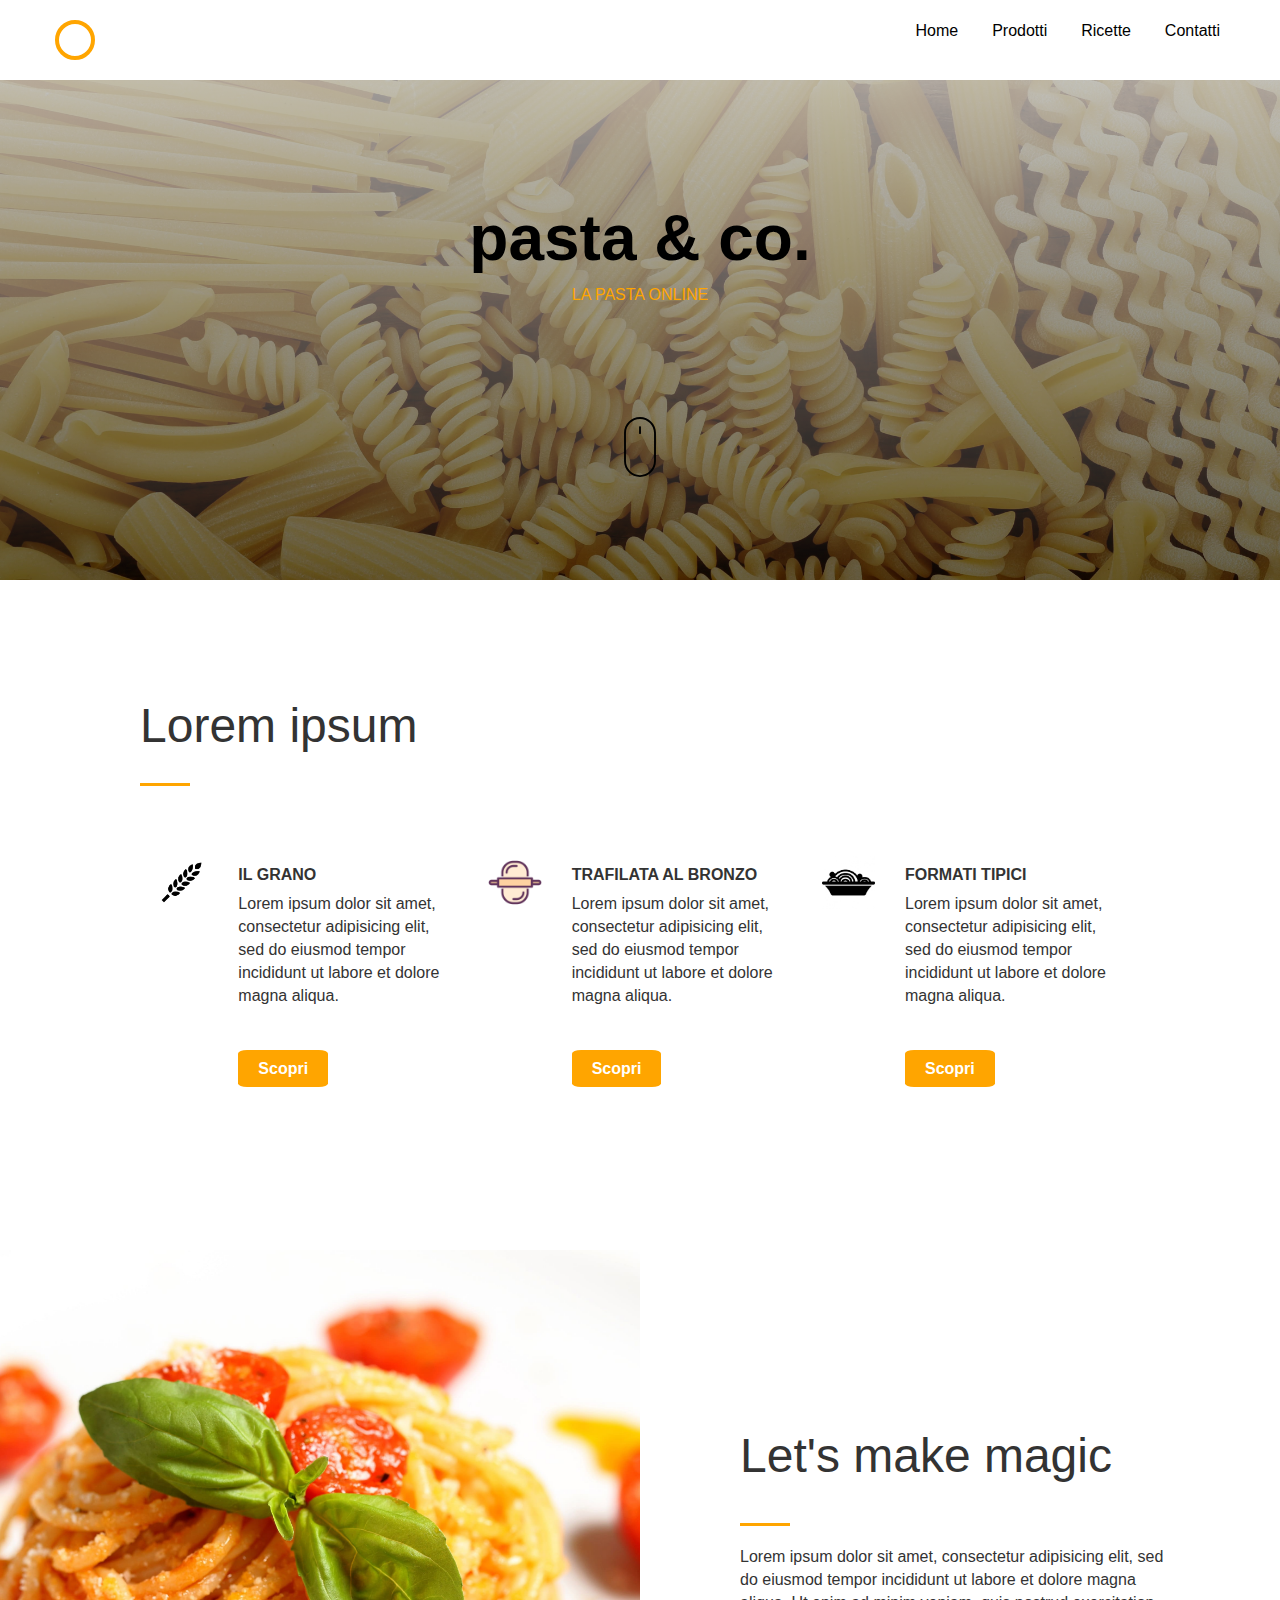
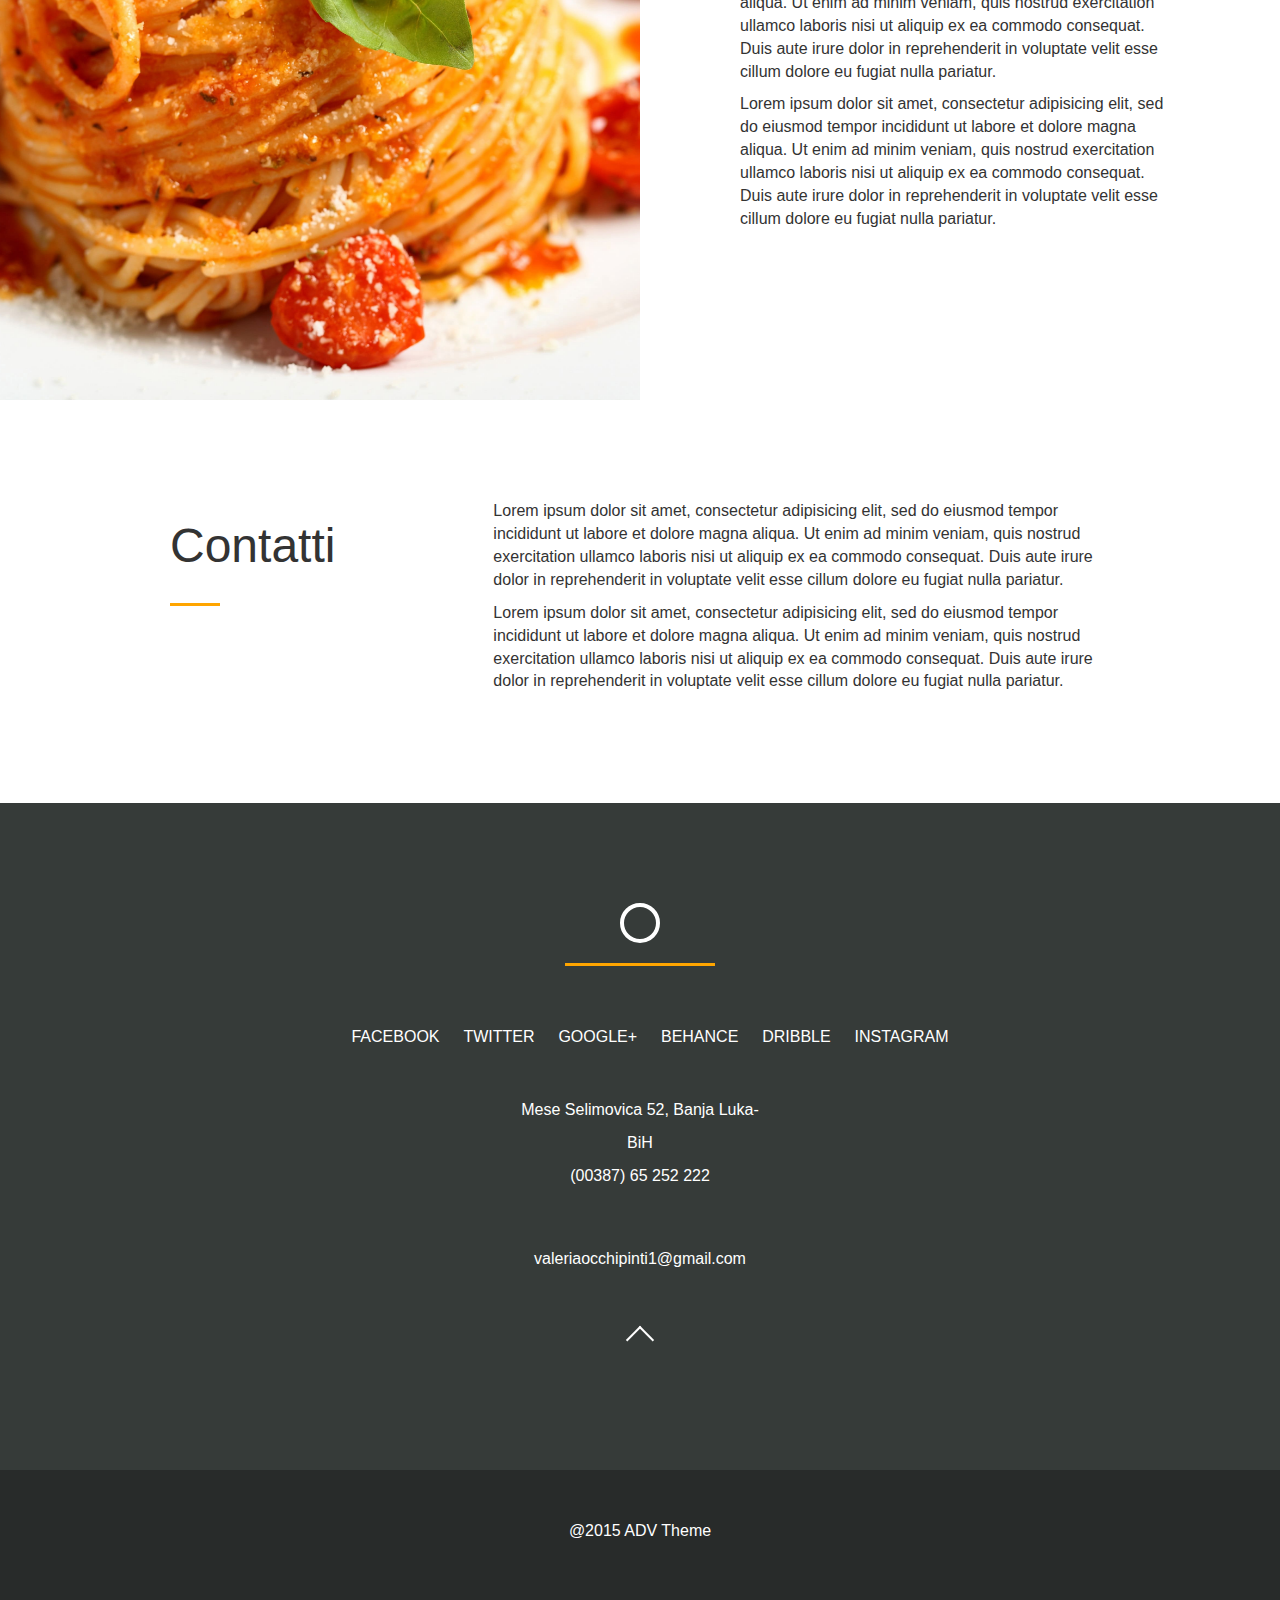
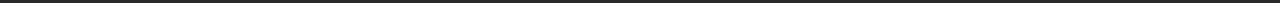
<file: index.html>
<!DOCTYPE html>
<html>
  <head>
    <meta charset="utf-8">
    <meta name="viewport" content="width=device-width, initial-scale=1">
    <title>Sito pasta</title>
  <link rel="stylesheet" href="css/bootstrap.min.css">
  <link rel="stylesheet" href="css/style.css">
  <link rel="stylesheet" href="css/mobile.css">

  </head>
  <body>
    <div class="container-fluid">
      <header class="row">
        <div class="box-logo col-xs-12 col-md-3">
          <div class="simbolo-logo-header"></div>
        </div>
        <nav class="col-xs-12 col-md-9">
          <ul>
            <li><a href="index.html" class="menu-attivo">Home</a></li>
            <li><a href="prodotti.html">Prodotti</a></li>
            <li><a href="ricette.html">Ricette</a></li>
            <li><a href="contatti.html">Contatti</a></li>
          </ul>
        </nav>
      </header>
    </div>
    <div class="container-fluid">
      <main>
        <div class="row">
          <div class="hero-immagine">
            <a href="#">
              <div class="hero-immagine-info">
                <h1 class="bold black">pasta &amp; co.</h1>
                <p class="text-uppercase orange">La pasta online</p>
                <img class="mouse" src="images/132936.svg" alt="">
              </div>
            </a>
          </div>
        </div>
      </main>
    </div>
    <div class="container box-testo">
      <div class="row">
          <h2>Lorem ipsum</h2>
          <hr class="linea-h2">
      </div>
      <div class="row pasta-info">
        <div class="box-pasta-info col-xs-12 col-md-4">
          <div class="row">
            <div class="col-xs-12 col-md-3">
              <img src="images/grano.png" class="img-responsive" alt="">
            </div>
            <div class="col-xs-12 col-md-9">
              <h4 class="text-uppercase bold">Il grano</h4>
              <p>Lorem ipsum dolor sit amet, consectetur adipisicing elit, sed do eiusmod tempor incididunt ut labore et dolore magna aliqua. </p>
              <a href="#" class="ancora-scopri bold">Scopri</a>
            </div>
          </div>
        </div>
        <div class="box-pasta-info col-xs-12 col-md-4">
          <div class="row">
            <div class="col-xs-12 col-md-3">
              <img src="images/lavorazione.png" class="img-responsive" alt="">
            </div>
            <div class="col-xs-12 col-md-9">
              <h4 class="text-uppercase bold">Trafilata al bronzo</h4>
              <p>Lorem ipsum dolor sit amet, consectetur adipisicing elit, sed do eiusmod tempor incididunt ut labore et dolore magna aliqua. </p>
              <a href="#" class="ancora-scopri bold">Scopri</a>
            </div>
          </div>
        </div>
        <div class="box-pasta-info col-xs-12 col-md-4">
          <div class="row">
            <div class="col-xs-12 col-md-3">
              <img src="images/spaghetti.jpg" class="img-responsive" alt="">
            </div>
            <div class="col-xs-12 col-md-9">
              <h4 class="text-uppercase bold">Formati tipici</h4>
              <p>Lorem ipsum dolor sit amet, consectetur adipisicing elit, sed do eiusmod tempor incididunt ut labore et dolore magna aliqua. </p>
              <a href="#" class="ancora-scopri bold">Scopri</a>
            </div>
          </div>
        </div>
      </div>
    </div>
    <div class="container-fluid">
      <div class="row pasta-in-primo-piano">
        <div class="pasta-in-primo-piano_foto col-xs-12 col-md-6">
        </div>
        <div class="pasta-in-primo-piano_info col-xs-12 col-md-6">
          <h2>Let's make magic</h2>
          <hr class="linea-h2">
          <p>
            Lorem ipsum dolor sit amet, consectetur adipisicing elit, sed do eiusmod tempor incididunt ut labore et dolore magna aliqua. Ut enim ad minim veniam, quis nostrud exercitation ullamco laboris nisi ut aliquip ex ea commodo consequat. Duis aute irure dolor in reprehenderit in voluptate velit esse cillum dolore eu fugiat nulla pariatur.
          <p>
            Lorem ipsum dolor sit amet, consectetur adipisicing elit, sed do eiusmod tempor incididunt ut labore et dolore magna aliqua. Ut enim ad minim veniam, quis nostrud exercitation ullamco laboris nisi ut aliquip ex ea commodo consequat. Duis aute irure dolor in reprehenderit in voluptate velit esse cillum dolore eu fugiat nulla pariatur.
        </div>
      </div>
    </div>
    <div class="container">
      <div class="row box-testo">
        <div class="col-xs-12 col-md-4">
          <h2>Contatti</h2>
          <hr class="linea-h2">
        </div>
        <div class="col-xs-12 col-md-8">
          <p>
            Lorem ipsum dolor sit amet, consectetur adipisicing elit, sed do eiusmod tempor incididunt ut labore et dolore magna aliqua. Ut enim ad minim veniam, quis nostrud exercitation ullamco laboris nisi ut aliquip ex ea commodo consequat. Duis aute irure dolor in reprehenderit in voluptate velit esse cillum dolore eu fugiat nulla pariatur.
          </p>
          <p>
            Lorem ipsum dolor sit amet, consectetur adipisicing elit, sed do eiusmod tempor incididunt ut labore et dolore magna aliqua. Ut enim ad minim veniam, quis nostrud exercitation ullamco laboris nisi ut aliquip ex ea commodo consequat. Duis aute irure dolor in reprehenderit in voluptate velit esse cillum dolore eu fugiat nulla pariatur.
          </p>
        </div>
      </div>
    </div>
    <footer>
      <div class="footer-info">
        <div class="simbolo-logo-footer"></div>
        <hr class="linea-footer">
        <nav>
          <ul class="text-uppercase">
            <li><a href="#">Facebook</a></li>
            <li><a href="#">Twitter</a></li>
            <li><a href="#">Google+</a></li>
            <li><a href="#">Behance</a></li>
            <li><a href="#">Dribble</a></li>
            <li><a href="#">Instagram</a></li>
          </ul>
        </nav>
        <p>Mese Selimovica 52, Banja Luka-</p>
        <p>BiH</p>
        <p>(00387) 65 252 222</p>
        <p  id="mail"><a href="mailto:valeriaocchipinti1@gmail.com">valeriaocchipinti1@gmail.com</a></p>
        <div id="freccia"></div>
      </div>
      <div class="copyright">
        <p>@2015 ADV Theme</p>
      </div>
    </footer>
  </body>
</html>
</file>
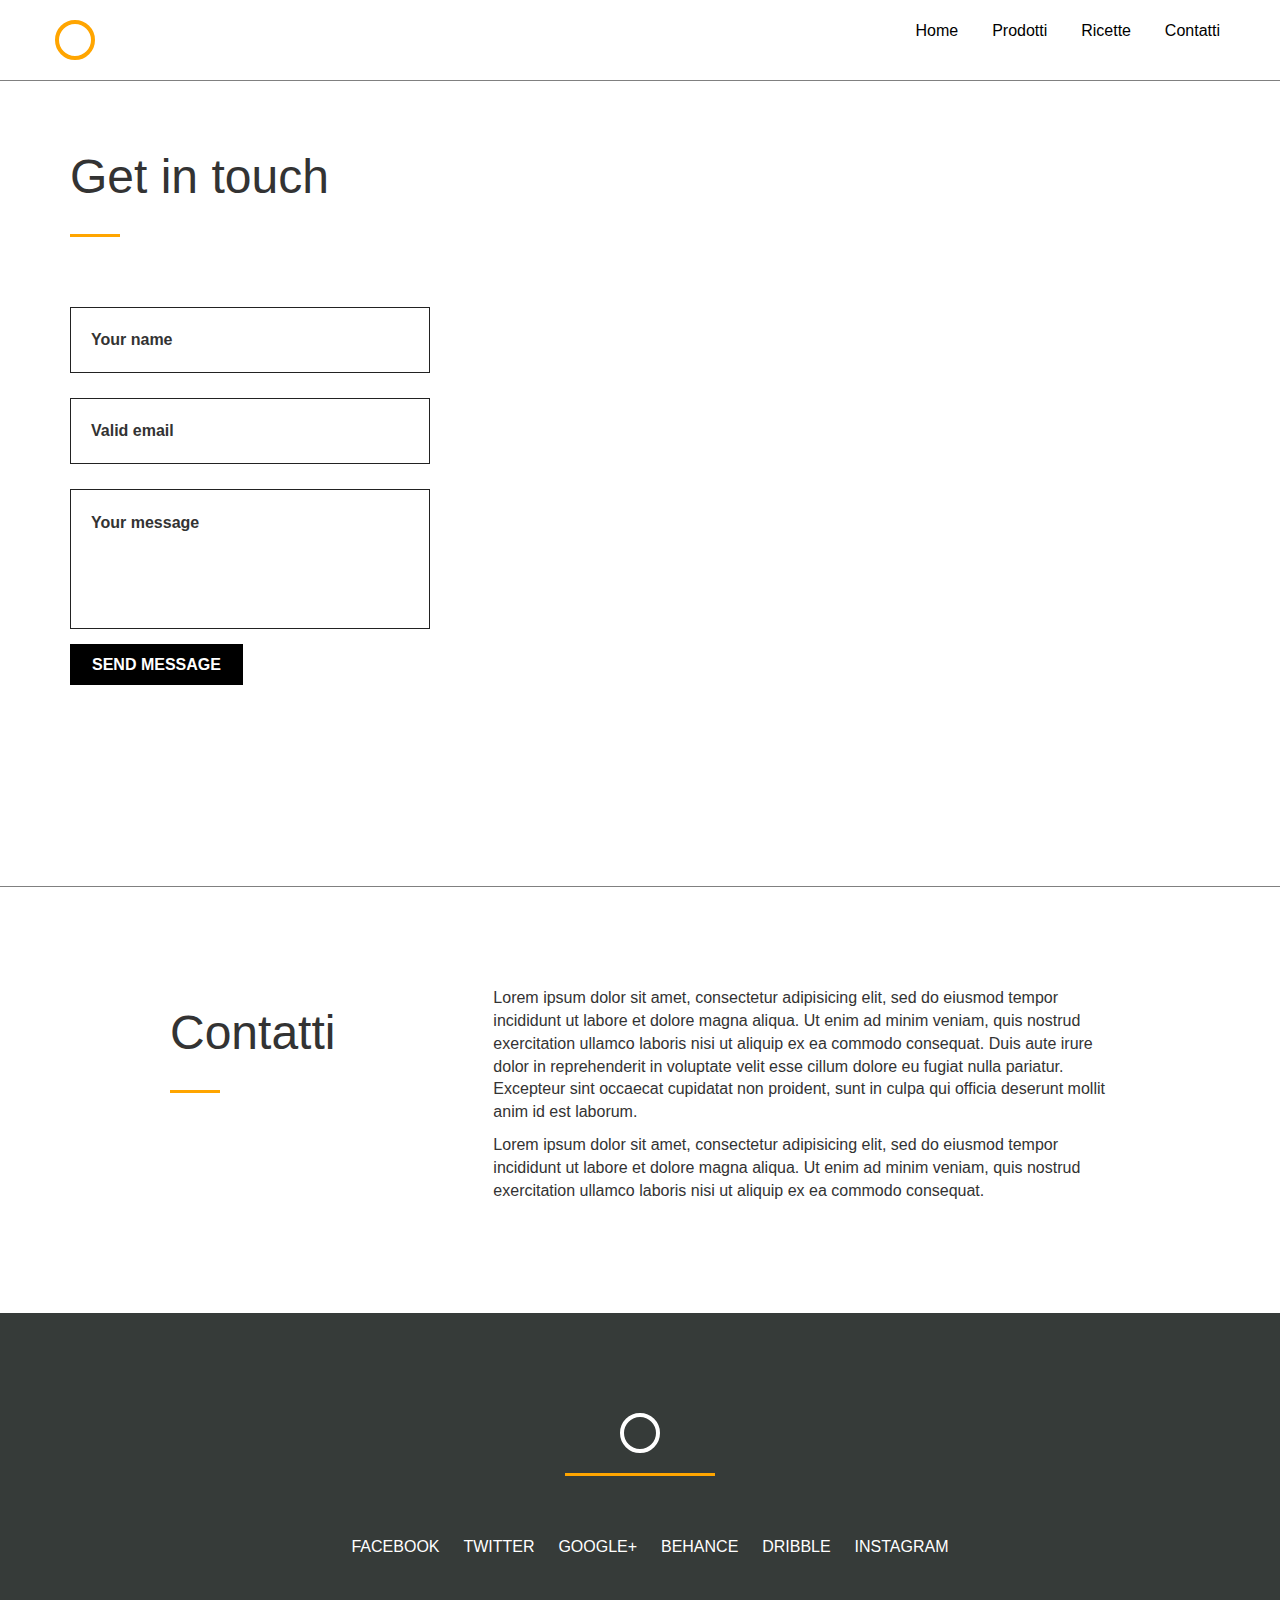
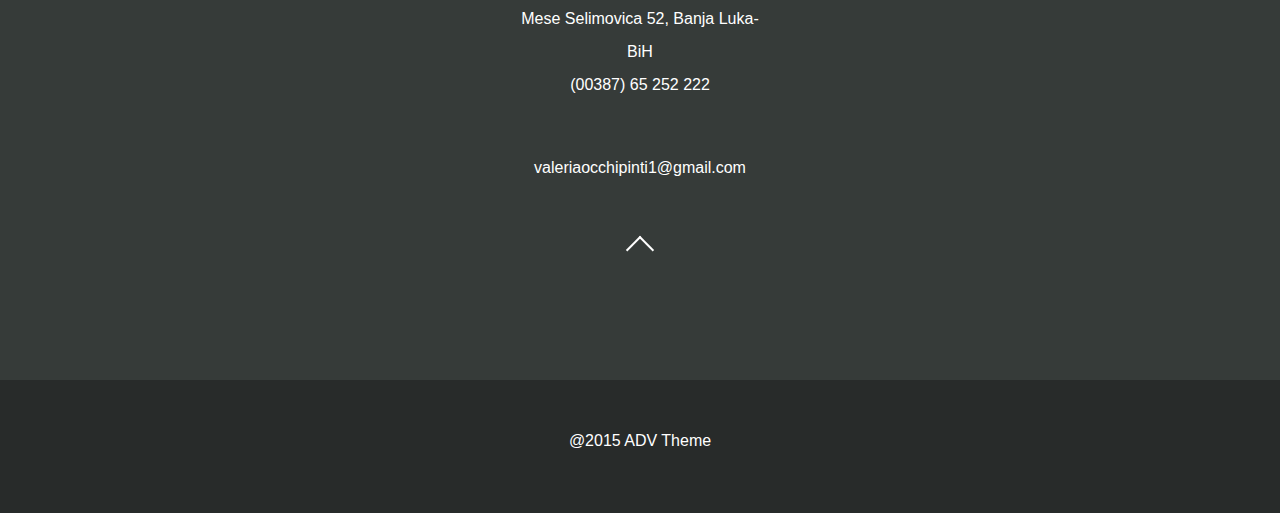
<file: contatti.html>
<!DOCTYPE html>
<html>
  <head>
    <meta charset="utf-8">
    <title>Contatti</title><link rel="stylesheet" href="css/bootstrap.min.css">
    <link rel="stylesheet" href="css/swiper.min.css">
    <link rel="stylesheet" href="css/style.css">
    <link rel="stylesheet" href="css/mobile.css">
    <link rel="stylesheet" href="js/src/foxholder-styles.css" />
  </head>
  <body>
    <div class="container-fluid">
      <header class="row">
        <div class="box-logo col-xs-12 col-md-6">
          <div class="simbolo-logo-header col-xs-12"></div>
        </div>
        <nav class="col-xs-12 col-md-6">
          <ul>
            <li><a href="index.html">Home</a></li>
            <li><a href="prodotti.html">Prodotti</a></li>
            <li><a href="ricette.html">Ricette</a></li>
            <li><a href="contatti.html" class="menu-attivo">Contatti</a></li>
          </ul>
        </nav>
      </header>
    </div>
    <main>
      <div class="border-contatti">
        <div class="container">
          <div class="row box-contatti input-animazione">
            <div class="form-container-2 col-xs-12 col-md-4">
              <div class="box-1">
                <h2>Get in touch</h2>
                <hr class="linea-h2">
              </div>
              <form>
                <input id="first-input-2" type="text" placeholder="Your name" required />
                <input id="second-input-2" type="email" placeholder="Valid email" required />
                <textarea id="msg-2" placeholder="Your message"> </textarea>
                <a href="#" class="ancora-messaggio bold text-uppercase text-center">Send message</a>
              </form>
            </div>
            <div class="col-xs-12 col-md-8">
              <iframe src="https://www.google.com/maps/embed?pb=!1m18!1m12!1m3!1d3025.487495936766!2d14.524792315240681!3d40.68525997933478!2m3!1f0!2f0!3f0!3m2!1i1024!2i768!4f13.1!3m3!1m2!1s0x133bbd8448bd5eed%3A0x6d04f2ab37b27568!2sGragnano+(Sigliano)!5e0!3m2!1sit!2sit!4v1493678201729" height="800" frameborder="0" ></iframe>
            </div>
          </div>
        </div>
      </div>
      <div class="container">
        <div class="row box-testo">
          <div class="box1 col-xs-12 col-md-4">
            <h2>Contatti</h2>
            <hr class="linea-h2">
          </div>
          <div class="col-xs-12 col-md-8">
            <p>
              Lorem ipsum dolor sit amet, consectetur adipisicing elit, sed do eiusmod tempor incididunt ut labore et dolore magna aliqua. Ut enim ad minim veniam, quis nostrud exercitation ullamco laboris nisi ut aliquip ex ea commodo consequat. Duis aute irure dolor in reprehenderit in voluptate velit esse cillum dolore eu fugiat nulla pariatur. Excepteur sint occaecat cupidatat non proident, sunt in culpa qui officia deserunt mollit anim id est laborum.
            </p>
            <p>
              Lorem ipsum dolor sit amet, consectetur adipisicing elit, sed do eiusmod tempor incididunt ut labore et dolore magna aliqua. Ut enim ad minim veniam, quis nostrud exercitation ullamco laboris nisi ut aliquip ex ea commodo consequat.
          </div>
        </div>
      </div>
    </main>
    <footer>
      <div class="footer-info">
        <div class="simbolo-logo-footer"></div>
        <hr class="linea-footer">
        <nav>
          <ul class="text-uppercase">
            <li><a href="#">Facebook</a></li>
            <li><a href="#">Twitter</a></li>
            <li><a href="#">Google+</a></li>
            <li><a href="#">Behance</a></li>
            <li><a href="#">Dribble</a></li>
            <li><a href="#">Instagram</a></li>
          </ul>
        </nav>
        <p>Mese Selimovica 52, Banja Luka-</p>
        <p>BiH</p>
        <p>(00387) 65 252 222</p>
        <p  id="mail"><a href="mailto:valeriaocchipinti1@gmail.com">valeriaocchipinti1@gmail.com</a></p>
        <div id="freccia"></div>
      </div>
      <div class="copyright">
        <p>@2015 ADV Theme</p>
      </div>
    </footer>
    <script src="https://ajax.googleapis.com/ajax/libs/jquery/1.12.4/jquery.min.js"></script>
    <script src="js/static/scripts/bootstrap.min.js"></script>
    <script src="js/static/scripts/prism.js"></script>
    <script src="js/src/foxholder.js"></script>
    <script src="js/static/scripts/script.js"></script>
    <script>
      (function(i,s,o,g,r,a,m){i['GoogleAnalyticsObject']=r;i[r]=i[r]||function(){
      (i[r].q=i[r].q||[]).push(arguments)},i[r].l=1*new Date();a=s.createElement(o),
      m=s.getElementsByTagName(o)[0];a.async=1;a.src=g;m.parentNode.insertBefore(a,m)
      })(window,document,'script','https://www.google-analytics.com/analytics.js','ga');

      ga('create', 'UA-66794691-3', 'auto');
      ga('send', 'pageview');
    </script>
  </body>
</html>
</file>
<file: css/style.css>
html{
  font-size: 16px;
  font-family: helvetica;
}
/*******TYPO**/
.black{
  color: black;
}
.bold{
  font-weight: bold;
}
.orange{
  color:orange;
}
ul{
  padding-left: 0;
}
p,li{
  font-size: 1rem;
}
h1{
  font-size: 4rem;
}
h2{
  font-size: 3rem;
  padding-bottom: 10px;
}
h3{
  font-size: 2rem;
}
h4,td,th{
  font-size: 1rem;
}
input{
  font-size:1.5rem;
}
iframe{
  font-size: 1.5rem;
}
.box-prodotto a{
  font-size: 1.5rem;
}
.ancora-scopri{
  background-color: orange;
  color: white;
  padding: 10px 20px;
  border-radius: 10%;
  font-size: 1rem;
}
.ancora-scopri:hover{
  background-color: white;
  color: orange;
  border: 2px orange solid;
  text-decoration: none;
}
.ancora-messaggio{
  background-color: black;
  color:white;
  padding: 10px 20px;
  border: 2px black solid;
  width: 200px;
}
.ancora-messaggio:hover{
  background-color: white;
  color:black;
  text-decoration: none;
}
header a:hover,
footer a:hover{
  color: orange;
}
/************INDEX-HTML******************/
/*****HEADER***/
header{
  padding:20px 40px;
}
header ul{
  margin-bottom: 0;
}
header nav{
  text-align: right;
}
.simbolo-logo-header{
  width: 40px;
  height: 40px;
  border-radius: 50%;
  content: '';
  border: 4px solid orange;
}
header li{
  display: inline-block;
  margin-left: 20px;
}
.page--home .menu--home,
.page--prodotti .menu--prodotti,
.page--ricette .menu--ricette,
.page--contatti .menu--contatti{
  padding-bottom: 10px;
  border-bottom: 2px solid orange;
}
header a:hover{
  text-decoration: none;
}
header a{
  text-decoration: none;
  color: black;
  padding-left: 5px;
  padding-right: 5px;
}
/*****MAIN**/
.hero-immagine{
  background-image: url(../images/pasta-min.jpg);
  background-size: cover;
  height: 500px;
  position: relative;
}
.hero-immagine-info{
  position: absolute;
  width: 100%;
  height: 100%;
  background-color: rgba(0, 0, 0, 0.6);
  background-image: linear-gradient(to top, transparent, rgba(255, 255, 255, 0.6));
  display: flex;
  flex-direction: column;
  align-items: center;
  justify-content: center;
}
.mouse{
  padding-top: 100px;
  width: 60px;
}
.box-testo{
  padding: 100px;
}

.pasta-info{
  padding: 20px 0;
  }
  @media (min-width:900px){
    .pasta-info{
      padding-top: 50px;
    }
  }


.box-pasta-info p{
  margin-bottom: 50px;
}
.pasta-in-primo-piano{
  height: 50rem;
  display: flex;
  align-items: stretch;
  }
  @media (min-width:900px){
    .pasta-in-primo-piano{
      padding-top: 50px;
    }
  }


.pasta-in-primo-piano_foto{
  height: 100%;
  background-image: url(../images/spaghetti-al-pomodoro-2-min.jpg);
  background-size: cover;
  background-position: center;
}
.pasta-in-primo-piano_info{
  padding: 100px;
  display: flex;
  flex-direction: column;
  justify-content: center;
}

/****FOOTER****/
.footer-info{
  display: flex;
  flex-direction: column;
  justify-content: center;
  align-items: center;
  background-color: #363b39;
  padding: 100px 50px 50px 50px;
}
.simbolo-logo-footer{
  width: 40px;
  height: 40px;
  border-radius: 50%;
  content: '';
  border: 4px solid white;
}
.linea-footer{
  width: 150px;
  height: 3px;
  background-color: orange;
  border-top: none;
}
footer nav{
  padding: 40px 0;
}
footer ul{
  padding-left: 0;
}
footer li{
  display: inline-block;
  padding-left: 20px;
}
footer a,
footer p{
  color: white;
}
#mail{
  padding: 50px;
}
#freccia{
  content: '';
  border: 2px solid white;
  border-right: transparent;
  border-bottom: transparent;
  width:20px;
  height:20px;
  transform: rotate(45deg);
  margin-bottom: 70px;
}
.copyright{
  background-color: #282b2a;
  text-align: center;
  padding: 50px;
}
/*******************************************/

/************PRODOTTI.HTML******************/
.box-1{
  padding: 50px 0;
}
.prodotti{
  display:flex;
  margin-top: 30px;
}
.box-prodotto{
  margin-right: 20px;
  padding: 20px;
  background-color:#f4debf;
  color: #000;
  transition: 0.1s all ease-in-out;
}
.box-prodotto:hover{
  background-color: orange;
  color: #FFF;
  text-decoration: none;
}

.box-prodotto a{
  color: #fca932;
}
main{
  position: relative;
}
.slide-prodotto {
  width: 100%;
  padding: 0 50px;
  font-size: 18px;
  background: #fff;
  display: -webkit-box;
   display: -ms-flexbox;
   display: -webkit-flex;
   display: flex;
   -webkit-box-pack: center;
   -ms-flex-pack: center;
   -webkit-justify-content: center;
   justify-content: center;
   -webkit-box-align: center;
   -ms-flex-align: center;
   -webkit-align-items: center;
   align-items: center;
  }
  .paginazione{
    padding-bottom: 30px;
  }
/***************************/
/******RICETTE**************/
.ricette{
  display: flex;
}
.ricette a{
  color: black;
  text-decoration: none;
}
.box-ricetta{
  display: block;
  padding: 20px;
  background-image: url(../images/spaghetti-al-pomodoro-2-min.jpg);
  background-size: cover;
  position: relative;
  margin-right: 20px;
  margin-top: 20px;
}
.box-ricetta-info{
  background:rgba(0, 0, 0, 0.5);
  width: 100%;
  height: 100%;
  position: absolute;
  top: 0;
  left: 0;
  opacity: 0;
}
.box-ricetta-info:hover{
  opacity: 1;
}
.box-ricetta p{
  font-size: 1rem;
}
.ricetta-info{
  position: absolute;
  width: 100%;
  height: 100%;
  background: red;
}
.immagine-in-primo-piano{
  padding: 40px 0;
}
.valori-nutrizionali th,
.valori-nutrizionali td{
  padding-top: 20px;
}
.valori-nutrizionali th{
  padding-right: 40px;
}
.valori-nutrizionali td{
  padding-right: 20px;
}
.intestazione-tabella{
  padding-top: 0;
}
.box-tabella{
  padding-bottom: 100px;
}
/***********************/
/*******CONTATTI*****/
.border-contatti{
  border-top: 1px solid gray;
  border-bottom: 1px solid gray;
}
.box-contatti{
  display: flex;
  align-items: stretch;
}
.box-input{
  display: flex;
  flex-direction: column;
  justify-content:center;
}
iframe{
  width: 100%;
}
.input-message{
  padding-bottom: 100px;
  margin-bottom: 50px;
}
.input-animazione{
  display: block;
}
form{
  font-size: 1rem;
}
</file>
<file: css/mobile.css>
@media (max-width:900px){
  html{
    font-size: 18px;
  }
  /****TYPO*******/
  p,li{
    font-size: 1.5rem;
  }
  h1{
    font-size: 4rem;
  }
  h3{
    font-size: 3rem;
  }
  h4,td,th{
    font-size: 1.5rem;
  }
  .linea-h2{
    width:180px;
    height: 5px;
    background-color: orange;
    border-top: none;
  }
  .ancora-scopri{
    font-size: 1.5rem;
  }
  .ancora-messaggio{
    padding: 100px 50px;
  }
  /*********HEADER***/
    header{
      display:block;
      padding-bottom: 100px;
    }
    .box-logo, header nav{
      display: flex;
      justify-content: center;
    }
    .simbolo-logo-header,
    .simbolo-logo-footer{
      width: 80px;
      height: 80px;
    }
    header nav{
      padding-top: 20px;
    }
    header ul{
      padding-left: 0;
    }
    header li{
      display:block;
      margin-left: 0;
      text-align: center;
      padding-top: 40px;
    }
    header a{
      padding: 40px;
    }
    .menu-attivo{
      padding-bottom: 10px;
      padding-left: 0;
      padding-right: 0;
      border-bottom: 2px solid orange;
    }
  /***********************/

  /*******FOOTER*******/
    footer li{
      text-align: center;
      display:block;
      padding-top: 40px;
      padding-left: 0;
    }
  /*********************/

  /**********INDEX.HTML******/
  .box-1{
    display: flex;
    flex-direction: column;
    justify-content: center;
    align-items: center;
  }
    .box-pasta-info{
      margin-top: 100px;
      padding: 10px;
    }
    .box-testo{
      display: flex;
      flex-direction: column;
    }
    .box-testo h2{
      text-align: center;
    }
    .pasta-in-primo-piano{
      display: block;
    }

  /**********PRODOTTI******/
    .prodotti{
      display: block;
    }
    .box-prodotto{
      margin-top: 50px;
    }
    .carosello{
      padding: 30px 0;
    }
    .slide-prodotto{
      display: block;
    }
    .img-responsive-carosello{
      max-width: 100%;
    }
    .swiper-pagination-bullet{
      width: 20px;
      height: 20px;
    }
    .linea-footer{
      margin-top: 30px;
      border-width: 3px;
    }
  /********RICETTE*****/
  .immagine-in-primo-piano{
    padding: 30px 0;
    display: flex;
    justify-content: center;
  }
  .box-tabella{
    padding: 200px 50px;
  }
  .intestazione-tabella{
    padding-top: 0;
  }
  .ricette{
    display: block;
  }
  .box-ricetta{
    width: 100%;
    padding: 80px;
    margin-top: 50px;
  }
  /********CONTATTI***/
  .box-input{
    text-align: center;
  }
  .border-contatti{
    padding: 50px 0;
  }
  input{
    width: 600px;
  }
  input#first-input-2,
  input#second-input-2{
    padding: 80px;
    margin-bottom: 50px;
  }
  textarea#msg-2{
    padding-bottom: 300px;
    margin-bottom: 200px;
  }
  .form-container-2 {
    margin-bottom: 200px;
  }
  form{
    font-size: 1.5rem;
  }
}
@media (min-width:900px){
  .linea-h2{
    margin-left: 0;
    width: 50px;
    height: 3px;
    background-color: orange;
    border-top: none;
  }
}
</file>
<file: js/src/foxholder-styles.css>
/* common form styles */

* {
  -webkit-box-sizing: border-box;
  -moz-box-sizing: border-box;
  box-sizing: border-box;
}

.form-item-block {
  position: relative;
  margin-bottom: 25px;
}

.form-container form input,
.form-container form textarea {
  outline: none !important;
  box-shadow: none !important;
  width: 100%;
  padding: 20px;
  border: 1px solid #222;
  background-color: transparent;
  font-size: 17px;
  color: #222222;
  font-family: inherit;
  -moz-transition: all 0.2s linear 0s;
  -webkit-transition: all 0.2s linear 0s;
  transition: all 0.2s linear 0s;
}

.form-container form label {
  position: absolute;
  top: 1px;
  left: 1px;
  font-weight: 700;
  margin-bottom: 0px;
  background: transparent;
}

.form-container form label:before {
  content: "";
  height: 100%;
  display: inline-block;
  vertical-align: middle;
}

.form-container form label span {
  display: inline-block;
  vertical-align: middle;
  padding: 0px 20px;
}


.form-container form textarea {
  resize: none;
  height: 140px;
  line-height: 24px;
}

.form-container form textarea + label {
  line-height: 24px;
  padding: 20px 0px;
}

.form-container form input + label {
  height: calc(100% - 2px);
}

.form-container form button {
  color: #222;
  border: 1px solid #222;
  background: transparent;
  border-radius: 4px;
  outline: none;
  padding: 10px 20px;
}

/* example-1 styles*/

#example-1.form-container label {
  opacity: 1;
  -moz-transition: opacity 0.2s linear 0s;
  -webkit-transition: opacity 0.2s linear 0s;
  transition: opacity 0.2s linear 0s;
}

#example-1.form-container input:focus + label,
#example-1.form-container input.active + label,
#example-1.form-container textarea:focus + label,
#example-1.form-container textarea.active + label {
  opacity: 0;
}

/* example-2 styles */

#example-2.form-container label {
  opacity: 1;
  -moz-transition: all 0.2s linear 0s;
  -webkit-transition: all 0.2s linear 0s;
  transition: all 0.2s linear 0s;
}

#example-2.form-container input:focus,
#example-2.form-container input.active,
#example-2.form-container textarea:focus,
#example-2.form-container textarea.active {
  border-left: 1px solid transparent;
  border-right: 1px solid transparent;
  border-top: 1px solid transparent;
}

#example-2.form-container input:focus + label,
#example-2.form-container input.active + label,
#example-2.form-container textarea:focus + label,
#example-2.form-container textarea.active + label {
  font-size: 80%;
  font-style: italic;
  left: -6px;
  opacity: 0.6;
}

/* example-3 styles */

#example-3.form-container textarea + label {
  width: calc(100% - 42px);
}

#example-3.form-container input:focus + label,
#example-3.form-container input.active + label,
#example-3.form-container textarea:focus + label,
#example-3.form-container textarea.active + label {
  top: 1px;
  left: 1px;
  background-color: #f04c1e;
  color: #fff;
}

#example-3.form-container textarea:focus + label,
#example-3.form-container textarea.active + label {
  width: calc(100% - 2px);
  padding: 10px 20px;
  text-align: center;
}

#example-3.form-container input + label:after,
#example-3.form-container input + label:after,
#example-3.form-container textarea:focus + label:after,
#example-3.form-container textarea.active + label:after {
  content: "";
  display: block;
  width: 0px;
  height: 0px;
  border: 20px solid transparent;
  position: absolute;
  opacity: 0;
}

#example-3.form-container input + label:after,
#example-3.form-container input + label:after {
  border-left: 20px solid #f04c1e;
  right: -35px;
  top: calc(50% - 20px);
}

#example-3.form-container textarea:focus + label:after,
#example-3.form-container textarea.active + label:after {
  border-top: 20px solid #f04c1e;
  bottom: -35px;
  left: calc(50% - 20px);
}

#example-3.form-container input:focus + label:after,
#example-3.form-container input.active + label:after,
#example-3.form-container textarea:focus + label:after,
#example-3.form-container textarea.active + label:after {
  opacity: 1;
}

/* example-4 styles */

#example-4.form-container label {
  top: 1px;
  left: 1px;
  -moz-transition: all 0.2s linear 0s;
  -webkit-transition: all 0.2s linear 0s;
  transition: all 0.2s linear 0s;
}

#example-4.form-container input:focus + label,
#example-4.form-container input.active + label,
#example-4.form-container textarea:focus + label,
#example-4.form-container textarea.active + label {
  background-color: #f04c1e;
  color: #fff;
}

/* example-5 styles */

#example-5 .form-item-block {
  overflow: hidden;
}

#example-5.form-container label,
#example-5.form-container input,
#example-5.form-container textarea {
  -moz-transition: all 0.3s linear 0s;
  -webkit-transition: all 0.3s linear 0s;
  transition: all 0.3s linear 0s;
}

#example-5.form-container input:focus,
#example-5.form-container input.active,
#example-5.form-container textarea:focus,
#example-5.form-container textarea.active {
  background-color: #f5f5f5;
}

#example-5.form-container input:focus + label,
#example-5.form-container input.active + label,
#example-5.form-container textarea:focus + label,
#example-5.form-container textarea.active + label {
  left: -30%;
}

/* example-6 styles */

#example-6.form-container label,
#example-6.form-container input,
#example-6.form-container textarea {
  -moz-transition: all 0.2s linear 0s;
  -webkit-transition: all 0.2s linear 0s;
  transition: all 0.2s linear 0s;
}

#example-6.form-container input:focus,
#example-6.form-container input.active,
#example-6.form-container textarea:focus,
#example-6.form-container textarea.active {
  border: 1px solid #4fb53a;
  border-radius: 5px;
}

#example-6.form-container input:focus + label,
#example-6.form-container input.active + label,
#example-6.form-container textarea:focus + label,
#example-6.form-container textarea.active + label {
  left: 80px;
  opacity: 0;
}

/* example-7 styles */

#example-7.form-container label {
  -moz-transition: all 0.2s linear 0s;
  -webkit-transition: all 0.2s linear 0s;
  transition: all 0.2s linear 0s;
}

#example-7.form-container input:focus,
#example-7.form-container input.active ,
#example-7.form-container textarea:focus,
#example-7.form-container textarea.active {
  padding-left: 43px;
}

#example-7.form-container input:focus + label,
#example-7.form-container input.active + label,
#example-7.form-container textarea:focus + label,
#example-7.form-container textarea.active + label {
  -moz-transform: scale(0.3);
  -webkit-transform: scale(0.3);
  transform: scale(0.3);
  -moz-transform-origin: left bottom;
  -webkit-transform-origin: left bottom;
  transform-origin: left bottom;
  opacity: 0;
}

#example-7.form-container input + label + .icon-triangle,
#example-7.form-container textarea + label + .icon-triangle {
  content: "";
  display: block;
  height: 0;
  width: 0;
  position: absolute;
  left: 0px;
  top: 0px;
  border: 32px solid transparent;
  border-left: 24px solid transparent;
  -moz-transition: all 0.2s linear 0s;
  -webkit-transition: all 0.2s linear 0s;
  transition: all 0.2s linear 0s;
}

#example-7.form-container input:focus + label + .icon-triangle,
#example-7.form-container input.active + label + .icon-triangle,
#example-7.form-container textarea:focus + label + .icon-triangle,
#example-7.form-container textarea.active + label + .icon-triangle {
  border-left: 24px solid #222;
  -moz-transition: all 0.2s linear 0.2s;
  -webkit-transition: all 0.2s linear 0.2s;
  transition: all 0.2s linear 0.2s;
}

/* example-8 styles */

#example-8.form-container label {
  -moz-transition: all 0.3s linear 0s;
  -webkit-transition: all 0.3s linear 0s;
  transition: all 0.3s linear 0s;
}

#example-8.form-container input:focus + label,
#example-8.form-container input.active + label,
#example-8.form-container textarea:focus + label,
#example-8.form-container textarea.active + label {
  letter-spacing: 25px;
  opacity: 0;
}

/* example-9 styles */

#example-9 .form-item-block {
  overflow: hidden;
}

#example-9.form-container label {
  -moz-transition: all 0.2s linear 0s;
  -webkit-transition: all 0.2s linear 0s;
  transition: all 0.2s linear 0s;
}

#example-9.form-container input:focus + label,
#example-9.form-container input.active + label,
#example-9.form-container textarea:focus + label,
#example-9.form-container textarea.active + label {
  color: #fff;
  -moz-transition: all 0.2s linear 0.1s;
  -webkit-transition: all 0.2s linear 0.1s;
  transition: all 0.2s linear 0.1s;
}

#example-9.form-container .overlay {
  position: absolute;
  top: 0px;
  background-color: #f04c1e;
  z-index: -1;
}

#example-9.form-container input:focus + label + .overlay,
#example-9.form-container input.active + label + .overlay,
#example-9.form-container textarea:focus + label + .overlay,
#example-9.form-container textarea.active + label + .overlay {
  left: 0 !important;
  -moz-transition: all 0.2s linear 0s;
  -webkit-transition: all 0.2s linear 0s;
  transition: all 0.2s linear 0s;
}

/* example-10 styles */

#example-10.form-container label,
#example-10.form-container input,
#example-10.form-container textarea {
  -moz-transition: all 0.3s linear 0s;
  -webkit-transition: all 0.3s linear 0s;
  transition: all 0.3s linear 0s;
}

#example-10.form-container input:focus + label,
#example-10.form-container input.active + label,
#example-10.form-container textarea:focus + label,
#example-10.form-container textarea.active + label {
  left: 20px;
}

#example-10.form-container input:focus + label span,
#example-10.form-container input.active + label span,
#example-10.form-container textarea:focus + label span,
#example-10.form-container textarea.active + label span {
  background: #fff;
}

#example-10.form-container input:focus,
#example-10.form-container input.active,
#example-10.form-container textarea:focus,
#example-10.form-container textarea.active {
  padding: 20px 40px;
  border: 1px dashed #222;
}

#example-10.form-container input:focus,
#example-10.form-container input.active {
  border-radius: 100px;
}

#example-10.form-container textarea:focus,
#example-10.form-container textarea.active {
  border-radius: 40px;
}

/* example-11 styles */

#example-11.form-container label {
  -moz-transition: all 0.2s linear 0s;
  -webkit-transition: all 0.2s linear 0s;
  transition: all 0.2s linear 0s;
}

#example-11.form-container .form-item-block > div {
  position: absolute;
  background-color: #4fb53a;
  -moz-transform: scale(0);
  -webkit-transform: scale(0);
  transform: scale(0);
  -moz-transform-origin: center;
  -webkit-transform-origin: center;
  transform-origin: center;
  -moz-transition: all 0.4s linear 0s;
  -webkit-transition: all 0.4s linear 0s;
  transition: all 0.4s linear 0s;
}

#example-11.form-container .form-item-block > div.top-line {
  width: 100%;
  height: 3px;
  top: -1px;
  left: 0px;
}

#example-11.form-container .form-item-block > div.bottom-line {
  width: 100%;
  height: 3px;
  bottom: -1px;
  left: 0px;
}

#example-11.form-container .form-item-block > div.left-line {
  height: 100%;
  width: 3px;
  left: -1px;
  top: 0px;
}

#example-11.form-container .form-item-block > div.right-line {
  height: 100%;
  width: 3px;
  right: -1px;
  top: 0px;
}

#example-11.form-container input:focus + label,
#example-11.form-container input.active  + label,
#example-11.form-container textarea:focus  + label,
#example-11.form-container textarea.active + label {
  opacity: 0;
}

#example-11.form-container input:focus + label + div,
#example-11.form-container input.active  + label + div,
#example-11.form-container textarea:focus  + label + div,
#example-11.form-container textarea.active + label + div,
#example-11.form-container input:focus + label + div + div,
#example-11.form-container input.active  + label + div + div,
#example-11.form-container textarea:focus  + label + div + div,
#example-11.form-container textarea.active + label + div + div,
#example-11.form-container input:focus + label + div + div + div,
#example-11.form-container input.active  + label + div + div + div,
#example-11.form-container textarea:focus  + label + div + div + div,
#example-11.form-container textarea.active + label + div + div + div,
#example-11.form-container input:focus + label + div + div + div + div,
#example-11.form-container input.active  + label + div + div + div + div,
#example-11.form-container textarea:focus  + label + div + div + div + div,
#example-11.form-container textarea.active + label + div + div + div + div  {
  -moz-transform: scale(1);
  -webkit-transform: scale(1);
  transform: scale(1);
}

/* example-12 styles */

#example-12 .form-item-block {
  overflow: hidden;
}

#example-12.form-container label {
  -moz-transition: all 0.2s cubic-bezier(0, 0, 0.2, 1) 0s;
  -webkit-transition: all 0.2s cubic-bezier(0, 0, 0.2, 1) 0s;
  transition: all 0.2s cubic-bezier(0, 0, 0.2, 1) 0s;
}

#example-12.form-container .icon {
  position: absolute;
  width: 15px;
  height: 15px;
  background: #4fb53a;
  border-radius: 100px;
  left: -40px;
  -moz-transition: all 0.2s cubic-bezier(0, 0, 0.2, 1) 0s;
  -webkit-transition: all 0.2s cubic-bezier(0, 0, 0.2, 1) 0s;
  transition: all 0.2s cubic-bezier(0, 0, 0.2, 1) 0s;
}

#example-12.form-container input + label + .icon {
  top: calc(50% - 8px);
}

#example-12.form-container textarea + label + .icon {
  top: 24px;
}

#example-12.form-container input:focus + label,
#example-12.form-container input.active  + label,
#example-12.form-container textarea:focus  + label,
#example-12.form-container textarea.active + label {
  -moz-transform: scale(0, 1);
  -webkit-transform: scale(0, 1);
  transform: scale(0, 1);
  -moz-transform-origin: left center;
  -webkit-transform-origin: left center;
  transform-origin: left center;
  opacity: 0;
}

#example-12.form-container input:focus,
#example-12.form-container input.active,
#example-12.form-container textarea:focus,
#example-12.form-container textarea.active {
  padding-left: 50px;
}

#example-12.form-container input:focus + label + .icon,
#example-12.form-container input.active  + label + .icon,
#example-12.form-container textarea:focus  + label + .icon,
#example-12.form-container textarea.active + label + .icon {
  left: 20px;
  -moz-transition: all 0.2s cubic-bezier(0, 0, 0.2, 1) 0.2s;
  -webkit-transition: all 0.2s cubic-bezier(0, 0, 0.2, 1) 0.2s;
  transition: all 0.2s cubic-bezier(0, 0, 0.2, 1) 0.2s;
}

/* example-13 styles */

#example-13.form-container label {
  padding: 0px 20px;
}

#example-13.form-container textarea + label {
  padding: 10px 20px;
}

#example-13.form-container label span {
  padding: 0px;
  -moz-transition: all 0.2s linear 0s;
  -webkit-transition: all 0.2s linear 0s;
  transition: all 0.2s linear 0s;
}

#example-13.form-container input:focus + label span,
#example-13.form-container textarea:focus  + label span {
  border: 1px solid #222;
  padding: 10px;
  top: 10px;
}

#example-13.form-container input.active  + label span,
#example-13.form-container textarea.active + label span {
  background-color: #f04c1e;
  border: 1px solid #f04c1e;
  padding: 10px;
  top: 10px;
  color: #fff;
}

/* example-14 styles */

#example-14.form-container label {
  -moz-transition: all 0.2s linear 0s;
  -webkit-transition: all 0.2s linear 0s;
  transition: all 0.2s linear 0s;
  padding: 18px;
}

#example-14.form-container input + label {
  height: calc(100% - 6px);
}

#example-14.form-container input,
#example-14.form-container textarea {
  border-left-color: transparent;
  border-top-color: transparent;
  border-right-color: transparent;
}

#example-14.form-container .form-item-block > div {
  position: absolute;
  background-color: #222;
  -moz-transition: all 0.2s linear 0s;
  -webkit-transition: all 0.2s linear 0s;
  transition: all 0.2s linear 0s;
}

#example-14.form-container .form-item-block > div.top-line {
  width: 100%;
  height: 1px;
  top: -1px;
  left: 0px;
}

#example-14.form-container .form-item-block > div.left-line {
  height: calc(100% + 1px);
  width: 1px;
  left: -1px;
  top: -1px;
}

#example-14.form-container .form-item-block > div.right-line {
  height: calc(100% + 1px);
  width: 1px;
  right: -1px;
  top: -1px;
}

#example-14.form-container input:focus + label + div.top-line,
#example-14.form-container input.active  + label + div.top-line,
#example-14.form-container textarea:focus  + label + div.top-line,
#example-14.form-container textarea.active + label + div.top-line {
  top: 100%;
}

#example-14.form-container input:focus + label + div + div.left-line,
#example-14.form-container input.active  + label + div + div.left-line,
#example-14.form-container textarea:focus  + label + div + div.left-line,
#example-14.form-container textarea.active + label + div + div.left-line,
#example-14.form-container input:focus + label + div + div + div.right-line,
#example-14.form-container input.active  + label + div + div + div.right-line,
#example-14.form-container textarea:focus  + label + div + div + div.right-line,
#example-14.form-container textarea.active + label + div + div + div.right-line {
  background: transparent;
}

#example-14.form-container input:focus + label,
#example-14.form-container input.active  + label,
#example-14.form-container textarea:focus  + label,
#example-14.form-container textarea.active + label {
  background: #f04c1e;
  color: #fff;
}

/* example-15 styles */

#example-15.form-container label {
  top: 1px;
  left: 1px;
  padding: 20px 20px 20px 50px;
  -moz-transition: all 0.2s linear 0s;
  -webkit-transition: all 0.2s linear 0s;
  transition: all 0.2s linear 0s;
}

#example-15.form-container input,
#example-15.form-container textarea {
  -moz-transition: all 0.2s linear 0s;
  -webkit-transition: all 0.2s linear 0s;
  transition: all 0.2s linear 0s;
}

#example-15.form-container input:focus + label,
#example-15.form-container input.active  + label,
#example-15.form-container textarea:focus  + label,
#example-15.form-container textarea.active + label {
  background: #f04c1e;
  color: #fff;
  padding: 20px;
}

#example-15.form-container label .top-triangle,
#example-15.form-container label .bottom-triangle {
  position: absolute;
  display: block;
  width: 0;
  height: 0;
  right: -32px;
  border: 16px solid transparent;
  -moz-transition: all 0.2s linear 0s;
  -webkit-transition: all 0.2s linear 0s;
  transition: all 0.2s linear 0s;
}

#example-15.form-container label .top-triangle {
  border-left: 16px solid transparent;
  border-top: 16px solid transparent;
  top: 0;
}

#example-15.form-container label .bottom-triangle {
  border-left: 16px solid transparent;
  border-bottom: 16px solid transparent;
  bottom: 0;
}

#example-15.form-container input:focus + label .top-triangle,
#example-15.form-container input.active  + label .top-triangle,
#example-15.form-container textarea:focus  + label .top-triangle,
#example-15.form-container textarea.active + label .top-triangle {
  border-left: 16px solid #f04c1e;
  border-top: 16px solid #f04c1e;
}

#example-15.form-container input:focus + label .bottom-triangle,
#example-15.form-container input.active  + label .bottom-triangle,
#example-15.form-container textarea:focus  + label .bottom-triangle,
#example-15.form-container textarea.active + label .bottom-triangle {
  border-left: 16px solid #f04c1e;
  border-bottom: 16px solid #f04c1e;
}

#example-15.form-container input:focus,
#example-15.form-container input.active,
#example-15.form-container textarea:focus,
#example-15.form-container textarea.active {
  border: 1px dotted #222;
}
</file>
